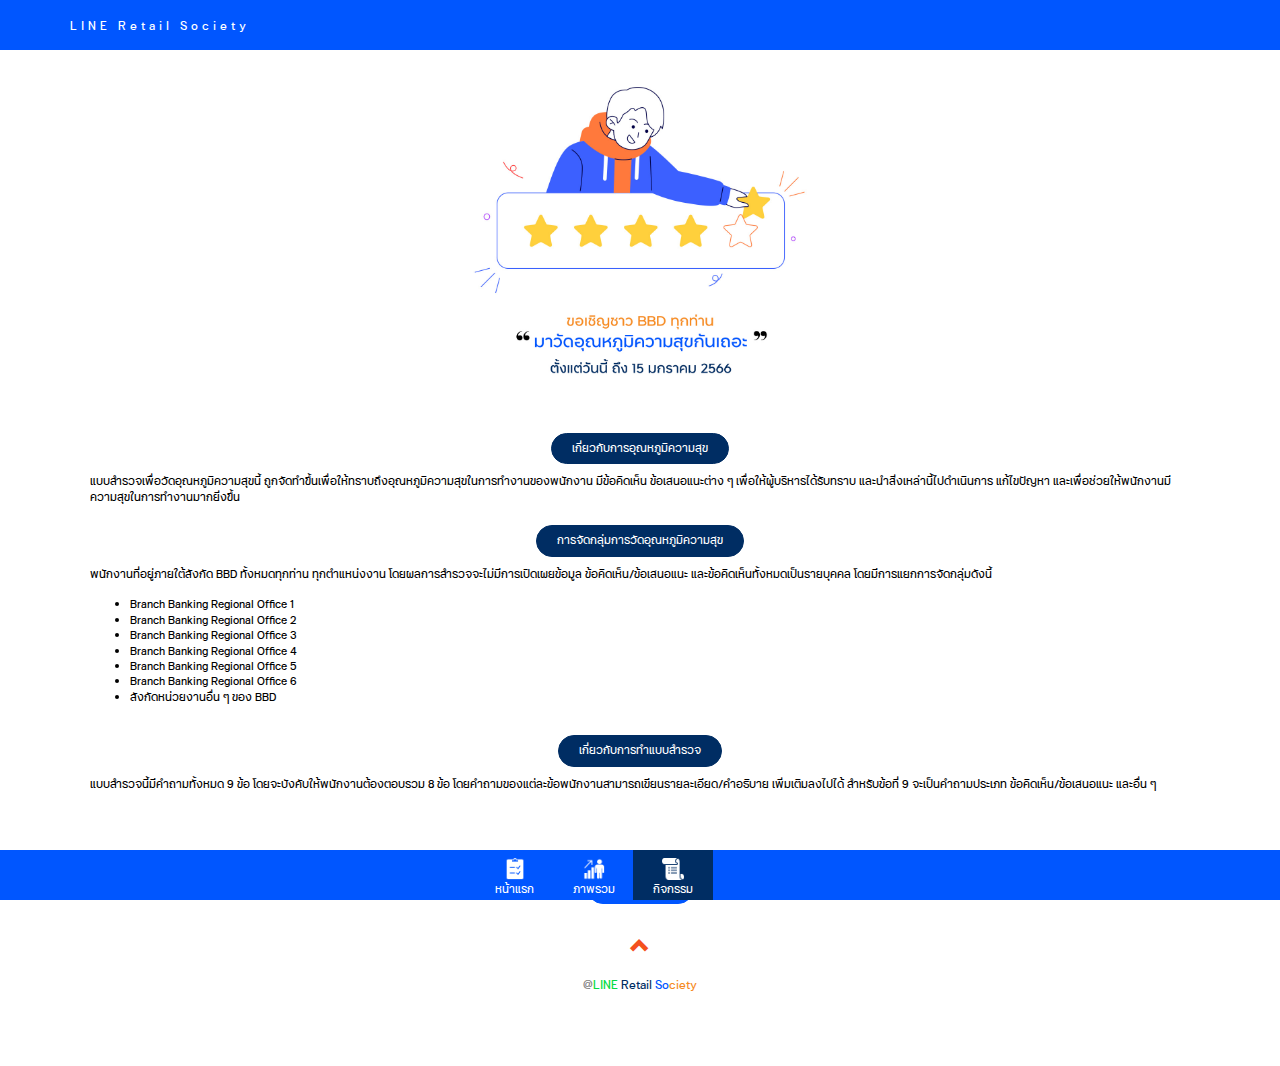
<file: activity.html>
<!DOCTYPE html>
<html lang="en">
<head>
  <!-- Theme Made By www.w3schools.com -->
  <title>LINE Retail Society</title>
  <meta charset="utf-8">
  <meta name="viewport" content="width=device-width, initial-scale=1">
  <!-- Google Tag Manager -->
  <script>(function(w,d,s,l,i){w[l]=w[l]||[];w[l].push({'gtm.start':
  new Date().getTime(),event:'gtm.js'});var f=d.getElementsByTagName(s)[0],
  j=d.createElement(s),dl=l!='dataLayer'?'&l='+l:'';j.async=true;j.src=
  'https://www.googletagmanager.com/gtm.js?id='+i+dl;f.parentNode.insertBefore(j,f);
  })(window,document,'script','dataLayer','GTM-PW7HPDW');</script>
  <link href="./img/favicom.ico" rel="icon">
  <link rel="stylesheet" href="https://maxcdn.bootstrapcdn.com/bootstrap/3.4.1/css/bootstrap.min.css">
  <link href="https://fonts.googleapis.com/css?family=Montserrat" rel="stylesheet" type="text/css">
  <link href="https://fonts.googleapis.com/css?family=Lato" rel="stylesheet" type="text/css">
  <link href='css/ekachon.css' rel="stylesheet" type="text/css">
  <link href='css/style.css' rel="stylesheet" type="text/css">
  <link href='css/button.css' rel="stylesheet" type="text/css">
  <!--<link href='css/add.css' rel="stylesheet" type="text/css">-->
  <link href='css/vdo.css' rel="stylesheet" type="text/css">
  <!--<link href='css/w3.css' rel="stylesheet" type="text/css">-->
  <script src="https://ajax.googleapis.com/ajax/libs/jquery/3.5.1/jquery.min.js"></script>
  <script src="https://maxcdn.bootstrapcdn.com/bootstrap/3.4.1/js/bootstrap.min.js"></script>
  <style type="text/css">
    .w3-container, .w3-panel {
      padding:0px;
    }
  </style>
</head>

<body id="myPage" data-spy="scroll" data-target=".navbar" data-offset="60" style="background-color: #ffffff;">
  <noscript><iframe src="https://www.googletagmanager.com/ns.html?id=GTM-PW7HPDW"
  height="0" width="0" style="display:none;visibility:hidden"></iframe></noscript>


  <div class="navbar1">
    <center>
      <div style="width:330px;">
      <div class="iconlink" onClick="window.location='index.html';">
        <div style="width:28px;"><img src="./img/survey.png" style="width:22px;"></div>
        <div style="font-size: 11px;">หน้าแรก</div>
      </div>
      <div class="iconlink" onClick="window.location='showsurvey.html';">
        <div style="width:28px;"><img src="./img/graph.png" style="width:22px;"></div>
        <div style="font-size: 11px;">ภาพรวม</div>
      </div>
      <!--
      <div class="iconlink" onClick="window.location='rewards.html';">
        <div style="width:28px;"><img src="./img/gift.png" style="width:22px;"></div>
        <div style="font-size: 11px;">รางวัล</div>
      </div>
    -->
      <div class="iconlink" onClick="window.location='activity.html';" style="background: #002d63;">
        <div style="width:28px;"><img src="./img/rules.png" style="width:22px;"></div>
        <div style="font-size: 11px;">กิจกรรม</div>
      </div>
      </div>
    </center>
  </div>


  <nav class="navbar navbar-default navbar-fixed-top">
    <div class="container">
      <div class="navbar-header">
        <a class="navbar-brand" href="#myPage" onclick="location.href='index.html'" style="font-size: 12px;">LINE Retail Society</a>
      </div>
    </div>
  </nav>

  <main id="main">
    <div class="container" style="text-align: left;margin-top:60px;">
      <div style="text-align: center;"><img src="./img/PulseSurvey.jpg" style="width:100%; max-width: 350px;"></div>
      <div style="padding:10px 10px;font-size: 11px; color:#000000;">
        <center><div class="btn-t3">เกี่ยวกับการอุณหภูมิความสุข</div></center>
        <div style="padding:10px; line-height: 1.4;font-size: 11px;">แบบสำรวจเพื่อวัดอุณหภูมิความสุขนี้ ถูกจัดทำขึ้นเพื่อให้ทราบถึงอุณหภูมิความสุขในการทำงานของพนักงาน มีข้อคิดเห็น ข้อเสนอแนะต่าง ๆ เพื่อให้ผู้บริหารได้รับทราบ และนำสิ่งเหล่านี้ไปดำเนินการ แก้ไขปัญหา และเพื่อช่วยให้พนักงานมีความสุขในการทำงานมากยิ่งขึ้น</div>

        <center><div class="btn-t3">การจัดกลุ่มการวัดอุณหภูมิความสุข</div></center>
        <div style="padding:10px; line-height: 1.4;font-size: 11px;">พนักงานที่อยู่ภายใต้สังกัด BBD ทั้งหมดทุกท่าน ทุกตำแหน่งงาน  โดยผลการสำรวจจะไม่มีการเปิดเผยข้อมูล ข้อคิดเห็น/ข้อเสนอแนะ และข้อคิดเห็นทั้งหมดเป็นรายบุคคล โดยมีการแยกการจัดกลุ่มดังนี้
          <ul style="margin-top:15px;">
            <li>Branch Banking Regional Office 1</li>
            <li>Branch Banking Regional Office 2</li>
            <li>Branch Banking Regional Office 3</li>
            <li>Branch Banking Regional Office 4</li>
            <li>Branch Banking Regional Office 5</li>
            <li>Branch Banking Regional Office 6</li>
<!--
            <li>Retail Strategy and Omni Channel Experience</li>
            <li>Retail Advisory and Sales Network</li>
            <li>Mortgage Loan Sales</li>
            <li>Wealth Banking</li>
-->
            <li>สังกัดหน่วยงานอื่น ๆ ของ BBD</li>
          </ul>
        </div>

        <center><div class="btn-t3">เกี่ยวกับการทำแบบสำรวจ</div></center>
        <div style="padding:10px; line-height: 1.4;font-size: 11px;">แบบสำรวจนี้มีคำถามทั้งหมด 9 ข้อ โดยจะบังคับให้พนักงานต้องตอบรวม 8 ข้อ โดยคำถามของแต่ละข้อพนักงานสามารถเขียนรายละเอียด/คำอธิบาย เพิ่มเติมลงไปได้ สำหรับข้อที่ 9 
        จะเป็นคำถามประเภท ข้อคิดเห็น/ข้อเสนอแนะ และอื่น ๆ</div>

<!--
        <center><div class="btn-t3">การร่วมสนุกและการลุ้นรับของรางวัล</div></center>
        <div style="padding:20px; line-height: 1.4;font-size: 11px;">พนักงานทุกท่านที่ได้ทำการสำรวจการวัดอุณหภูมิแล้ว มีสิทธิ์ที่จะได้ลุ้นรับรางวัลพิเศษที่ทางผู้จัดกิจกรรมได้จัดเตรียมไว้ให้ โดยในทุก ๆ วันระบบจะทำการสรุปเลือกรายชื่อผู้ที่ได้รับรางวัลพิเศษประจำวัน โดยเลือกสุ่มจากผู้ที่ทำแบบสำรวจแล้วเท่านั้น ทำก่อนก็มีสิทธิ์ลุ่นรับรางวัลทุก ๆ วัน ทำแล้วอย่าลืมบอกเพื่อน ๆ ด้วยน้า</div>
-->


      </div>



  </main>

  <div style="height:20px;"></div>

  <footer class="container-fluid text-center">
    <div class="btn-t1" onclick="window.location.href='index.html';">ทำแบบสำรวจ</div>
    <div class="clr" style="height: 30px;"></div>
    <a href="#myPage" title="To Top"><span class="glyphicon glyphicon-chevron-up"></span></a>
    <div class="footer-main">
      @<span class="footer-font-green">LINE</span> 
      <span class="footer-font-navi">Retail</span> 
      <span class="footer-font-blue">So</span><span class="footer-font-org">ciety</span>
    </div>
    <div class="clr" style="height: 40px;"></div>
  </footer>


</body>
</html>
</file>
<file: css/ekachon.css>
@font-face {
   font-family: ekachon-regular;
   src: url('../fonts/ekachon-regular.woff2') format('woff2'),
   url('../fonts/ekachon-regular.woff') format('woff');
}
@font-face {
 font-family: ekachon-bold;
 src: url('../fonts/ekachon-bold.woff2') format('woff2'),
 url('../fonts/ekachon-bold.woff') format('woff');
}
@font-face {
   font-family: ekachon-light;
   src: url('../fonts/ekachon-light.woff2') format('woff2'),
   url('../fonts/ekachon-light.woff') format('woff');
}
div {
  font-family: ekachon-regular;
  font-size: 12px;
}
</file>
<file: css/style.css>
body {
    font: 400 15px ekachon-regular, sans-serif;
    line-height: 1.8;
    color: #818181;
  }
  h2 {
    font-size: 20px;
    text-transform: uppercase;
    color: #0056ff;
    font-weight: 600;
    margin-bottom: 30px;
  }
  h3 {
    font-size: 16px;
    color: #0056ff;
    font-weight: 600;
    margin-bottom: 30px;
  }
  h4 {
    font-size: 16px;
    line-height: 1.375em;
    color: #303030;
    font-weight: 400;
    margin-bottom: 30px;
  }  
  .navbar-default .navbar-toggle .icon-bar { background-color: #fff; }
  .jumbotron {
    background-color: #0056ff;
    color: #fff;
    padding: 100px 25px;
    font-family: ekachon-regular, sans-serif;
  }
  .container-fluid {
    padding: 30px 30px;
  }
  .bg-grey {
    background-color: #eef1f9;
  }
  .logo-small {
    color: #f4511e;
    font-size: 50px;
  }
  .logo {
    color: #f4511e;
    font-size: 200px;
  }
  .thumbnail {
    padding: 5px 5px 20px 5px;
    border: none;
    border-radius: 8px;
    border:1px solid #ccc;
    color:#f68b1f; 
  }
  .thumbnail img {
    width: 100%;
    height: 100%;
    margin-bottom: 10px;
  }
  .carousel-control.right, .carousel-control.left {
    background-image: none;
    color: #f4511e;
  }
  .carousel-indicators li {
    border-color: #f4511e;
  }
  .carousel-indicators li.active {
    background-color: #f4511e;
  }
  .item h4 {
    font-size: 19px;
    line-height: 1.375em;
    font-weight: 400;
    font-style: italic;
    margin: 70px 0;
  }
  .item span {
    font-style: normal;
  }
  .panel {
    border: 1px solid #eee; 
    border-radius:0 !important;
    transition: box-shadow 0.5s;
    border-radius: 10px !important;
  }
  .panel:hover {
    box-shadow: 5px 0px 40px rgba(0,0,0, .2);
  }
  .panel-footer .btn:hover {
    border: 1px solid #f4511e;
    background-color: #fff !important;
    color: #f4511e;
  }
  .panel-heading {
    color: #fff !important;
    background-color: #0056ff !important;
    border-bottom: 1px solid transparent;
    border-top-left-radius: 10px;
    border-top-right-radius: 10px;
    border-bottom-left-radius: 0px;
    border-bottom-right-radius: 0px;
  }
  .panel-footer {
    background-color: white !important;
  }
  .panel-footer h3 {
    font-size: 32px;
  }
  .panel-footer h4 {
    color: #aaa;
    font-size: 14px;
  }
  .panel-footer .btn {
    margin: 15px 0;
    background-color: #f4511e;
    color: #fff;
  }
  .navbar {
    margin-bottom: 0;
    /*background-color: #f4511e;*/
    background-color: #0056ff;
    z-index: 9999;
    border: 0;
    font-size: 13px !important;
    line-height: 1.42857143 !important;
    letter-spacing: 4px;
    border-radius: 0;
    font-family: ekachon-regular, sans-serif;
  }
  .navbar li a, .navbar .navbar-brand {
    color: #fff !important;
  }
  .navbar-nav li a:hover, .navbar-nav li.active a {
    color: #f4511e !important;
    background-color: #fff !important;
  }
  .navbar-default .navbar-toggle {
    border-color: transparent;
    color: #fff !important;
  }
  footer .glyphicon {
    font-size: 20px;
    margin-bottom: 20px;
    color: #f4511e;
  }
  .slideanim {visibility:hidden;}
  .slide {
    animation-name: slide;
    -webkit-animation-name: slide;
    animation-duration: 1s;
    -webkit-animation-duration: 1s;
    visibility: visible;
  }
  @keyframes slide {
    0% {
      opacity: 0;
      transform: translateY(70%);
    } 
    100% {
      opacity: 1;
      transform: translateY(0%);
    }
  }
  @-webkit-keyframes slide {
    0% {
      opacity: 0;
      -webkit-transform: translateY(70%);
    } 
    100% {
      opacity: 1;
      -webkit-transform: translateY(0%);
    }
  }
  @media screen and (max-width: 768px) {
    .col-sm-4 {
      text-align: center;
      margin: 25px 0;
    }
    .btn-lg {
      width: 100%;
      margin-bottom: 35px;
    }
  }
  @media screen and (max-width: 480px) {
    .logo {
      font-size: 150px;
    }
  }

.form-control {
  font-size: 13px !important;
}
.ldp {
  width:100%; 
  height:280px;
  margin-top:40px;
}
.ldp1 {
  margin-top:40px;
  width:100%; /*height:85vh;*/
  max-width: 400px;
  margin-left:auto; margin-right: auto;
}
.ldp_img {
  width:100%; height: 100%;
  margin-top:10px;
  overflow: hidden;
  background-size: cover;
}
.navbar-default .navbar-toggle {
  color:#ffffff !important;
}
.intro {
  /*margin-top:58px;*/
  background:#ffffff;
  text-align: center;
}
/*
@media (min-width: 768px) {
  .banner {
     height: 85vh;
     width:auto;
     background-size: cover;
     background-position: center;
     background-attachment: fixed;
  }

}

@media only screen and (max-width: 480px) {
img {
width: 100%;
background-position: center center;
background-attachment: fixed;
background-size: cover;
background-color: #464646;
}
}
body {
  background-color: lightgreen;
}
@media only screen and (max-width: 768px) {
  body {
    background-color: lightblue;
  }
}
*/

@media only screen and (max-width: 768px) {
  .container1 {
    width: 50%;
    height: 200px;
    /*overflow: hidden;*/
  }

  .container1 img {
    max-width: 100%;
    height: auto;
    display: block;
  }
}

.clr {
  clear: both;
}
.header-line {
  letter-spacing: 2px;margin-top:90px;color:#ffffff;font-size:14px;
}
.gameNumber {
  text-align:center;
  font-size: 110px; color:#ffffff;
  margin-top:-20px; margin-bottom: -20px;
}
.game2-score {
  margin:auto;
  width:80%;
  background:#ffff00;
  height:60px;
}
.game2-box {
  width:22%; height: 80px; border:2px; float: left;
  background:#bdd3ff; text-align: center; border-radius: 10px;
  margin:4px;
}
.game2-box1 {
  width:28%; height: 60px; border:2px; float: left;
  background:#f68b1f; text-align: center; border-radius: 10px;
  margin:6px;
}
.game2-box1:hover {
  background-color: #002d63; cursor: pointer;
}
.game2-boxs {
  width:22%; height: 80px; border:2px; float: left;
  background:#0056ff; text-align: center; border-radius: 10px;
  margin:4px;
}
/*
.NameLine {
  color:#f68b1f;font-weight: 600;padding-top:10px;
}
.box-msgtext {
  width:90%;background:#bdd3ff; border-radius: 10px; font-size: 12px; color:#555555;
  margin-top:30px; margin-right: auto; margin-left: auto; padding:20px; margin-bottom: 25px;
}
*/
.box-linkapp {
  width:90%;background:#bdd3ff; border-radius: 10px; font-size: 12px; color:#555555;
  margin:10px; margin-right: auto; margin-left: auto; padding:10px; cursor: pointer;
}
.box-linkapp:hover {
  background:#f68b1f; color:#ffffff;
}
.box-text1 {
  width:10%; text-align: center; float: left;
}
.box-text2 {
  width:100%; text-align: left; 
}
.text-false {
  padding:10px 0 20px 0; color:#f68b1f; font-weight: 600; text-align: center; width:100%; font-size:16px;
}
.text-score {
  width:100%; font-size:12px; text-align: center; color:#bdd3ff;padding:8px 0 8px 0;
}
.text-warning {
  width:100%; font-size:12px; text-align: center; color:#ffffff;padding:8px;
  background:#000; border-radius: 10px; width:80%; margin-left: auto; margin-right: auto;
  margin-top:36px;
}
.game-a1 {
  text-align: center; font-size: 50px; font-weight: 600; color:#0056ff; margin-top:-5px;
}
.game-a2 {
  text-align: center; font-size: 10px; font-weight: 600; color:#002d63; margin-top:-10px;
}
.game-a3 {
  text-align: center; font-size: 36px; font-weight: 600; color:#ffffff; margin-top:-8px;
}
.game-a4 {
  text-align: center; font-size: 10px; font-weight: 600; color:#ffffff; margin-top:-5px;
}
.game-a5 {
  text-align: center; font-size: 50px; font-weight: 600; color:#000000; margin-top:-5px;
}
.box-score {
  width:300px; background-color: #f68b1f; height:40px; color:#ffffff; border-radius: 8px; 
  text-align: center; margin:auto; font-size:12px;
}
.box-tscore1 {
  width:120px; padding:10px 0px; float: left;
}
.box-tscore2 {
  width:90px; float: left; font-size:30px; margin-top:-3px;
}
.box-tscore3 {
  width:80px; padding:10px 0px; float: left;
}
.TextLastScore {
  font-size: 14px; width:100%; padding-top:10px; text-align: center; color:#0056ff;padding-bottom: 30px;
}
.profile-user {
  position: relative; width:90px; height:90px; margin:auto; 
}
.profile-user .profile-level {
  width:35px; height: 35px; border-radius: 50%; background:#002d63; 
  color:#fff; position: absolute; bottom: -5px; right: -20px; 
  border: 2px solid #fff;
}
.profile-user .profile-numberlevel {
  font-size: 18px; text-align: center; margin-top:-2px;
}
.profile-user .profile-textlevel {
  font-size: 8px; text-align: center; margin-top:-8px;
}
.col-lg-1, .col-lg-10, .col-lg-11, .col-lg-12, .col-lg-2, .col-lg-3, .col-lg-4, .col-lg-5, .col-lg-6, .col-lg-7, .col-lg-8, .col-lg-9, .col-md-1, .col-md-10, .col-md-11, .col-md-12, .col-md-2, .col-md-3, .col-md-4, .col-md-5, .col-md-6, .col-md-7, .col-md-8, .col-md-9, .col-sm-1, .col-sm-10, .col-sm-11, .col-sm-12, .col-sm-2, .col-sm-3, .col-sm-4, .col-sm-5, .col-sm-6, .col-sm-7, .col-sm-8, .col-sm-9, .col-xs-1, .col-xs-10, .col-xs-11, .col-xs-12, .col-xs-2, .col-xs-3, .col-xs-4, .col-xs-5, .col-xs-6, .col-xs-7, .col-xs-8, .col-xs-9 {
  padding-right: 5px; padding-left: 5px;
}
.msg-text {
  line-height: 1.4;font-size: 13px; color:#0056ff;padding-bottom: 20px;
}
.msg-goal {
  font-size: 15px; letter-spacing: 1px; color: #002d63; line-height: 1.4em; margin-top:-15px;
}
.msg-4h {
  width:100%;margin-left:auto; margin-right: auto; padding:20px; margin-top:10px; 
  text-align: left; color:#555555; line-height: 1.4em; font-weight: 300;
}
.msg-4h1 {
  width:100%;margin-left:auto; margin-right: auto; text-align: center; padding-top:10px;
  color:#555555; line-height: 1.4em;
}
.font-4h {
  font-size: 16px; font-weight: 600; color:#f68b1f; 
}
.box-4h {
  float: left;width:46%;padding:15px 5px;border-radius: 10px; background-color: #c0e6ff;margin:5px;height:210px;
  border:1px solid #eef1f9;
}
.h3div {
  margin-bottom:30px; font-weight:600; font-size: 14px; color: #f68b1f; line-height: 1.4;
}
.heading-msg {
  font-size:14px;color:#fff;line-height: 1.2;
}
.panel-footer { 
  border-bottom-right-radius: 10px;
  border-bottom-left-radius: 10px;
}
.text-intro {
  font-size: 14px; color:#000000; padding-bottom: 20px; letter-spacing: 2px;
}
.text-intro1 {
  font-size: 13px; color:#0056ff; padding-bottom: 30px; letter-spacing: 1.5px;
}
.text-home {
  font-size:17px; color:#000000;
}
.text-4heart1 {
  font-size: 13px;line-height: 1.4em;color:#000000;text-align: center; margin-top:-25px; 
  width:100%; font-weight: 700;
}
.text-4heart2 {
  font-size: 13px;line-height: 1.4em;color:#000000;text-align: left; width:100%; padding-top:15px;
  letter-spacing: 1px;
}
.text-4heart3 {
  font-size:12px; text-align: left;margin-left:-25px;margin-top:20px;
}
.panel-body { 
  padding:5px;
}
.box-showimg {
  width:100%;margin-left: auto; margin-right: auto; margin-top:20px;text-align: center;
  background-color: #ffff00;
}
.box-list {
  width:50px; height: 50px; float: left; margin:3px; 
}


.imgLDP {
  max-width: 360px;border-radius: 50%;border:10px solid #e4e8f1;padding:5px;
  box-shadow: 0 10px 20px rgba(0,0,0,0.19), 0 6px 6px rgba(0,0,0,0.23);
}
.HeaderCard {
  font-size: 14px;color:#0056ff; font-weight: 700;padding:15px;
}
.box-msgtext {
  /*width:90%;background:#bdd3ff; border-radius: 10px; font-size: 12px; color:#555555;
  margin-top:30px; margin-right: auto; margin-left: auto; padding:20px; margin-bottom: 25px;*/
  width:95%; padding:5px;
  margin-right: auto; margin-left: auto;
}

.box-text0 {
  width:100%;background-color: #f1f1f1;padding:8px; border-radius: 20px;margin-bottom: 4px;color:#000000;
}
.box-text0:hover {
  background-color: #0056ff; cursor: pointer; color:#ffffff;
}
.box-text00 {
  width:100%;background-color: #fff;padding:2px; border-radius: 20px;margin-bottom: 4px;color:#000000;
}
.box-text00:hover {
  background-color: #f1f1f1; cursor: pointer; color:#ffffff;
}
.box-text2 {
  width:100%; text-align: center; line-height: 1.4em; font-size: 12px; padding-bottom: 5px;
  padding-top:2px;padding-left: 20px; padding-right: 20px; min-height: 30px; 
}
.box-text11 {
  padding:10px;font-weight: 600;width:100%; color:#f68b1f;
}
.text-buttom {
  margin-top:20px;font-size:10px;color:#555555;margin-bottom: 20px;font-weight: 700;
}
.box-text3 { 
  color:#f68b1f; font-size: 14px; font-weight: 600; padding-bottom: 7px; padding-top:3px;
}
.SendMsg {
  color:#0056ff; border:1px solid #f1f1f1; background-color: #dcecfc; border-radius: 10px;
  padding:8px; max-width: 360px; width:100%; height:100px; 
}
.IMGOverImg {
  position: relative;
  margin-top:20px;
  text-align: center;
  color: white;
  max-width:390px; border-radius: 15px;
  padding:4px; border: 4px solid #f1f1f1;
}
.Centered {
  /*
  position: absolute; margin-bottom: 5px;
  font-size: 13px; bottom: 0;
  background: rgb(0, 0, 0); 
  background: rgba(0, 0, 0, 0.5); 
  color: #f1f1f1; border-radius: 5px;
  width: 98%; 
  padding: 20px 30px;
  */
  position: absolute;   border-radius: 5px;
  width: 375px; padding: 20px 30px;  margin-left: -16px; text-align: center; line-height: 1.3;
  min-height: 106px; 
  /*font-size: 13px; background: rgba(0, 0, 0, 0.5);*/
  font-size: 16px;color: #0056ff; font-weight: 400;margin-top: 160px;

}





.demo-wrap {
  overflow: hidden;
  position: relative;
}

.demo-bg {
  /*
  overflow: hidden;
  content: '';
  display: block;
  position: absolute;
  left: 0;
  top: 0;
  width: auto;
  height: 100%;
  background-image: url('../img/bg1.png');
  background-repeat: no-repeat;
  background-position: 50% 0;
  background-size: cover;
  */
  background: url('../img/bg1.png'); no-repeat center center fixed; 
  -webkit-background-size: cover;
  -moz-background-size: cover;
  -o-background-size: cover;
  background-size: cover;
}

.bg-awards {
  margin-top:50px;
  width: 100%;
  height: 220px;
  /*background-image: url('../img/bg1.png');
  background-size: cover; background-position: center center;
  max-height: 350px;
  background-repeat: no-repeat;
  background-position: 50% 0;
  background-size: cover;
  overflow: hidden;
  content: '';
  display: block;
  position: absolute;
  left: 0;
  top: 0;
  -webkit-background-size: cover;
  -moz-background-size: cover;
  -o-background-size: cover;
  background-size: cover;
  */
}
.ympic-logo {
  margin-top:20px;max-width:360px;width:100%;opacity: 1; margin-bottom: 20px;
}

.boxmenu {
  margin:8px 5px; width:100%; height: 110px; background-color: #f2eeeb; line-height: 1.2;
  border:2px solid #fff; border-radius: 5px; text-align: center; font-size: 12px; color:#0056ff; overflow: hidden;
  box-shadow: 0 3px 6px rgba(0,0,0,0.16), 0 3px 6px rgba(0,0,0,0.23); font-weight: 600;
}
.boxmenu:hover {
  background-color: #e0dad6; cursor: pointer; color:#fff;
}

.ympic-box {
  margin:5px; float: left; width:47%; height: 130px; background-color: #0056ff; line-height: 1.2;
  border:2px solid #fff; border-radius: 5px; text-align: center; font-size: 12px; color:#ffffff; overflow: hidden;
  box-shadow: 0 3px 6px rgba(0,0,0,0.16), 0 3px 6px rgba(0,0,0,0.23);
}
.ympic-box:hover {
  background-color: #0743b9; cursor: pointer;
}

.ympic-box-a {
  margin:5px; float: left; width:30%; height: 130px; background-color: #f68b1f; line-height: 1.2; 
  border:2px solid #fff; border-radius: 10px; text-align: center; font-size: 12px; color:#ffffff; overflow: hidden;
  box-shadow: 0 3px 6px rgba(0,0,0,0.16), 0 3px 6px rgba(0,0,0,0.23);
}

.ympic-box-b {
  margin:5px; float: left; width:30%; height: 130px !important; line-height: 1.2; 
  border:2px solid #fff; border-radius: 10px; text-align: center; font-size: 12px; color:#ffffff; overflow: hidden;
  box-shadow: 0 3px 6px rgba(0,0,0,0.16), 0 3px 6px rgba(0,0,0,0.23); 
     -webkit-background-size: cover;
     -moz-background-size: cover;
     -o-background-size: cover;
     background-size: cover; 
     background-size: 100% 100%;

     background-repeat: no-repeat;
     background-position: center center; 

}
.text-pic {
  color:#fff; margin-top:80px;background: #0056ff; height:40px; padding:5px 0;
  opacity:.9;
} 
.text-pic:hover { 
  background: #f68b1f; cursor: pointer;
}
.text-mypic {
  width:90%; color:#444;line-height: 1.3; padding:5px; font-size: 12px; margin:auto; max-width: 360px;
}

.ympic-box-a:hover {
  background-color:#b6600a; cursor: pointer;
}
.ympic-box-b {
  margin:5px; float: left; width:30%; height: 60px; background-color: #f68b1f; line-height: 1.2; 
  border:2px solid #fff; border-radius: 10px; text-align: center; font-size: 12px; color:#ffffff; overflow: hidden;
  box-shadow: 0 3px 6px rgba(0,0,0,0.16), 0 3px 6px rgba(0,0,0,0.23);padding-top:7px;
}
.ympic-box-b:hover {
  background-color: #0056ff; cursor: pointer;
}
.ympic-box-c {
  margin:5px; float: left; width:30%; height: 130px; background-color: #898f97; line-height: 1.2;
  border:2px solid #fff; border-radius: 10px; text-align: center; font-size: 12px; color:#ffffff; overflow: hidden;
  box-shadow: 0 3px 6px rgba(0,0,0,0.16), 0 3px 6px rgba(0,0,0,0.23);
}
.ympic-box-d {
  margin:5px; float: left; width:22%; height: 112px; background-color: #f68b1f; line-height: 1.2; 
  border:2px solid #fff; border-radius: 10px; text-align: center; font-size: 12px; color:#ffffff; overflow: hidden;
  box-shadow: 0 3px 6px rgba(0,0,0,0.16), 0 3px 6px rgba(0,0,0,0.23);
}
.ympic-box-d:hover {
  background-color: #0056ff; cursor: pointer;
}
.ympic-box-e {
  margin:5px; float: left; width:96%; height: 130px; background-color: #0743b9; line-height: 1.2;
  border:2px solid #fff; border-radius: 10px; text-align: center; font-size: 12px; color:#ffffff; overflow: hidden;
  box-shadow: 0 3px 6px rgba(0,0,0,0.16), 0 3px 6px rgba(0,0,0,0.23);
}
.ympic-box-e:hover {
  background-color: #032a78; cursor: pointer;
}

.selectmenu {
  background-color: #0743b9;
}
.ympic-icon {
  width:80%;padding:10px 5px 7px 5px;text-align: center;
}
.ympic-topic {
  margin-top:35px;font-size: 14px; color:#000000; font-weight: 600;text-align: center;
}

table.dataTable tbody th, table.dataTable tbody td {
    padding: 2px 6px;
}
table.dataTable thead th, table.dataTable thead td {
    background: #f68b1f; color: #ffffff; padding: 4px; margin-top:15px;
}
.dataTables_wrapper .dataTables_length, .dataTables_wrapper .dataTables_filter, .dataTables_wrapper .dataTables_info, .dataTables_wrapper .dataTables_processing, .dataTables_wrapper .dataTables_paginate { 
    margin-bottom: 10px;
}
.txt-center { text-align: center; }
.txt-right { text-align: right; right: 10px; }
.a { width:10px; text-align: center;}
.b { height:10px; text-align: center;}
.img-interview {
  width:100%;max-width:285px; border-radius: 8px;
}





.box-5h {
  width:100%; text-align: left;
  border-radius: 10px; background-color: #90a9c8;height:60px;
  border:2px solid #90a9c8;margin-top:5px; padding:3px 0; color:#fff;
}
.box-5h:hover {
  border:2px solid #5f7794; background-color: #697e98; cursor: pointer; 
}

.box-5h-name {
  padding:7px 0 0 5px; font-weight: 600; color:#000; line-height: 1.3; text-align: center;
}

.box-5h1 {
  width:100%; text-align: left;
  border-radius: 10px; background-color: #0056ff;height:60px;
  border:2px solid #0056ff;margin-top:5px; padding:3px 0; color:#fff;
}
.box-5h1:hover {
  border:2px solid #003fba; background-color: #003fba; cursor: pointer; 
}
.box-5h-number1 {
  font-size: 13px; color:#737373;font-weight: 600;padding-top:4px;
  width:50px;height:50px;float: left;text-align: center; position: relative;
}
.box-5h-name1 {
  width:155px;float: left; font-size: 12px;
  padding:7px 0 0 5px; font-weight: 600; color:#fff; line-height: 1.3; text-align: left;
}

.box-5h2 {
  width:100%; text-align: left;
  border-radius: 10px; background-color: #f68b1f;height:60px;
  border:2px solid #f68b1f;margin-top:5px; padding:3px 0; color:#fff;
}
.box-5h2:hover {
  border:2px solid #bb6106; background-color: #bb6106; cursor: pointer; 
}

.box-5h3 {
  width:100%; text-align: left;
  border-radius: 10px; background-color: #054490;height:60px;
  border:2px solid #054490;margin-top:5px; padding:3px 0; color:#fff;
}
.box-5h3:hover {
  border:2px solid #002d63; background-color: #002d63; cursor: pointer; 
}


.box-5h4 {
  width:100%; text-align: left;
  border-radius: 10px; background-color: #00dd39;height:60px;
  border:2px solid #00dd39;margin-top:5px; padding:3px 0; color:#fff;
}
.box-5h4:hover {
  border:2px solid #06a42f; background-color: #06a42f; cursor: pointer; 
}

.number4 {
  width:20px; height:20px; font-size: 11px; background: #fff; border-radius: 50%; position: absolute; 
  padding:2px; font-weight: 600; color:#000; text-align: center; margin-top:-30px; margin-left: 15px;
}
.number5 {
  width:65px;float: left; font-size: 18px; 
  padding:3px; font-weight: 600; color:#fff; text-align: center; margin-top:4px; margin-left: 10px;
}
.NameLine {
  color:#0056ff;font-weight: 600;font-size: 12px; letter-spacing:2px;
}
.game-txt {
  font-weight:600;color:#002d63; letter-spacing: 2px;
}

.ShowVaccine {
  background-color: #f68b1f; border-radius: 50%; width:30px; height: 30px; font-size: 9px;
  margin-top:-30px; color:#fff; position: relative; right: 2px;text-align: center; line-height: 1.2;
  padding-top:3px; margin-left:25%;
  box-shadow: 0 3px 6px rgba(0,0,0,0.16), 0 3px 6px rgba(0,0,0,0.23);
}
.text-feedback {
  text-align: left; font-size: 11px; color:#000000;margin:4px 0;
}
.header-font {
  font-size: 11px; color:#000000; margin-top:20px;
}
</file>
<file: css/button.css>
﻿.btn {
    font-family: 'ekachon-regular', sans-serif;
    font-size: 11px;
}

.btn-score {
    font-family: 'ekachon-regular', sans-serif;
    display: inline-block;
    display: -webkit-inline-box;
    display: -ms-inline-flexbox;
    display: inline-flex;
    -webkit-box-align: center;
    -ms-flex-align: center;
    align-items: center;
    margin-left: 2px;
    margin-right: 2px;
    -webkit-box-pack: center;
    -ms-flex-pack: center;
    justify-content: center;
    margin-top:10px;
    border-radius: 5px;
    transition: all .3s;
    border: solid #fff 1px;
    padding: 5px 20px;
    background-color: #f68b1f;
    color: #ffffff;
    font-size: 11px;
    text-align: center;
    width:80px;
}


.btn-survey, a.btn-survey {
    font-family: 'ekachon-regular', sans-serif;
    align-items: center;
    display: inline-flex;
    -webkit-box-align: center;
    -ms-flex-align: center;
    margin-left: 2px;
    margin-right: 2px;
    -webkit-box-pack: center;
    -ms-flex-pack: center;
    justify-content: center;
    margin-top:10px;
    border-radius: 10px;
    transition: all .3s;
    border: solid #0056ff 1px;
    padding: 6px 20px;
    background-color: #0056ff;
    color: #ffffff;
    font-size: 11px;
    cursor: pointer;
    line-height: 1.3;
}

.btn-survey:focus, .btn-survey:hover, a.btn-survey:focus, a.btn-survey:hover {
    border: solid #003db2 1px;
    background-color: #003db2;
    -webkit-transition: all .3s;
    transition: all .3s;
    color: #fff;
    -webkit-box-shadow: 0px 0px 0px 4px #E2E2E2; 
    box-shadow: 0 10px 20px rgba(0,0,0,0.19), 0 6px 6px rgba(0,0,0,0.23);
    cursor: pointer;
}



.btn-survey1, a.btn-survey1 {
    font-family: 'ekachon-regular', sans-serif;
    align-items: center;
    display: inline-flex;
    -webkit-box-align: center;
    -ms-flex-align: center;
    margin-left: 2px;
    margin-right: 2px;
    -webkit-box-pack: center;
    -ms-flex-pack: center;
    justify-content: center;
    margin-top:10px;
    border-radius: 10px;
    transition: all .3s;
    border: solid #f68b1f 1px;
    padding: 6px 20px;
    background-color: #f68b1f;
    color: #ffffff;
    font-size: 11px;
    cursor: pointer;
    line-height: 1.3;
}

.btn-survey1:focus, .btn-survey1:hover, a.btn-survey1:focus, a.btn-survey1:hover {
    border: solid #e86903 1px;
    background-color: #e86903;
    -webkit-transition: all .3s;
    transition: all .3s;
    color: #fff;
    -webkit-box-shadow: 0px 0px 0px 4px #E2E2E2; 
    box-shadow: 0 10px 20px rgba(0,0,0,0.19), 0 6px 6px rgba(0,0,0,0.23);
    cursor: pointer;
}




.btn-t1, a.btn-t1 {
    font-family: 'ekachon-regular', sans-serif;
    display: inline-block;
    display: -webkit-inline-box;
    display: -ms-inline-flexbox;
    display: inline-flex;
    -webkit-box-align: center;
    -ms-flex-align: center;
    align-items: center;
    margin-left: 2px;
    margin-right: 2px;
    -webkit-box-pack: center;
    -ms-flex-pack: center;
    justify-content: center;
    margin-top:10px;
    border-radius: 25px;
    transition: all .3s;
    border: solid #0056ff 1px;
    padding: 5px 20px;
    background-color: #0056ff;
    color: #ffffff;
    font-size: 11px;
    cursor: pointer;
    /*min-width:140px !important;*/
}

.btn-t1:focus, .btn-t1:hover, a.btn-t1:focus, a.btn-t1:hover {
    border: solid #003db2 1px;
    background-color: #003db2;
    -webkit-transition: all .3s;
    transition: all .3s;
    color: #fff;
    -webkit-box-shadow: 0px 0px 0px 4px #E2E2E2; 
    box-shadow: 0 10px 20px rgba(0,0,0,0.19), 0 6px 6px rgba(0,0,0,0.23);
    cursor: pointer;
}



.btn-t2, a.btn-t2 {
    font-family: 'ekachon-regular', sans-serif;
    display: inline-block;
    display: -webkit-inline-box;
    display: -ms-inline-flexbox;
    display: inline-flex;
    -webkit-box-align: center;
    -ms-flex-align: center;
    align-items: center;
    margin-left: 2px;
    margin-right: 2px;
    -webkit-box-pack: center;
    -ms-flex-pack: center;
    justify-content: center;
    margin-top:10px;
    border-radius: 25px;
    transition: all .3s;
    border: solid #000 1px;
    padding: 5px 20px;
    background-color: #f68b1f;
    border-color: #f68b1f;    
    color: #ffffff;
    font-size: 11px;
    cursor: pointer;
    /*min-width:120px;*/
}

.btn-t2:focus, .btn-t2:hover, a.btn-t2:focus, a.btn-t2:hover {
    cursor: pointer;
    background-color: #e86903;
    -webkit-transition: all .3s;
    transition: all .3s;
    color: #fff;
    -webkit-box-shadow: 0px 0px 0px 4px #E2E2E2; 
    box-shadow: 0 10px 20px rgba(0,0,0,0.19), 0 6px 6px rgba(0,0,0,0.23);
}



.btn-t0, a.btn-t0 {
    font-family: 'ekachon-regular', sans-serif;
    display: inline-block;
    display: -webkit-inline-box;
    display: -ms-inline-flexbox;
    display: inline-flex;
    -webkit-box-align: center;
    -ms-flex-align: center;
    align-items: center;
    margin-left: 2px;
    margin-right: 2px;
    -webkit-box-pack: center;
    -ms-flex-pack: center;
    justify-content: center;
    margin-top:10px;
    border-radius: 25px;
    transition: all .3s;
    border: solid #000 1px;
    padding: 5px 20px;
    background-color: #999;
    border-color: #999;    
    color: #ffffff;
    font-size: 11px;
    cursor: pointer;
    min-width:120px !important;
}


.btn-in, a.btn-in {
    font-family: 'ekachon-regular', sans-serif;
    display: inline-block;
    display: -webkit-inline-box;
    display: -ms-inline-flexbox;
    display: inline-flex;
    -webkit-box-align: center;
    -ms-flex-align: center;
    align-items: center;
    margin-left: 2px;
    margin-right: 2px;
    -webkit-box-pack: center;
    -ms-flex-pack: center;
    justify-content: center;
    margin-top:10px;
    border-radius: 25px;
    transition: all .3s;
    border: solid #000 1px;
    padding: 5px 50px;
    background-color: #0056ff;
    border-color: #fff;    
    color: #ffffff;
    font-size: 11px;
    cursor: pointer;
    min-width:80%;
}
.btn-in:hover {
  background-color: #002d63;
}




.btn-out, a.btn-out {
    font-family: 'ekachon-regular', sans-serif;
    display: inline-block;
    display: -webkit-inline-box;
    display: -ms-inline-flexbox;
    display: inline-flex;
    -webkit-box-align: center;
    -ms-flex-align: center;
    align-items: center;
    margin-left: 2px;
    margin-right: 2px;
    -webkit-box-pack: center;
    -ms-flex-pack: center;
    justify-content: center;
    margin-top:10px;
    border-radius: 25px;
    transition: all .3s;
    border: solid #000 1px;
    padding: 5px 50px;
    background-color: #f68b1f;
    border-color: #fff;    
    color: #ffffff;
    font-size: 11px;
    cursor: pointer;
    min-width:80%;
}
.btn-out:hover {
  background-color: #002d63;
}

.clr {
  clear: both;
}


.navbar1 {
  bottom: 0;
  position: fixed;
  overflow: hidden;
  background-color: #0056ff;
  width: 100%;
  height: 50px;
  z-index: 1000;
}

.navbar1 a {
  float: left;
  display: block;
  color: #f2f2f2;
  text-align: center;
  padding: 6px 16px;
  text-decoration: none;
  font-size: 14px;
  border-radius: 10px;
  margin-right: 5px;
}

.navbar1 a:hover {
  background: #f1f1f1;
  color: black;
}

.navbar1 a.active {
  background-color: #f68b1f;
  color: white;
}



.btn-t3, a.btn-t3 {
    font-family: 'ekachon-regular', sans-serif;
    display: inline-block;
    display: -webkit-inline-box;
    display: -ms-inline-flexbox;
    display: inline-flex;
    -webkit-box-align: center;
    -ms-flex-align: center;
    align-items: center;
    margin-left: 2px;
    margin-right: 2px;
    -webkit-box-pack: center;
    -ms-flex-pack: center;
    justify-content: center;
    margin-top:10px;
    border-radius: 25px;
    transition: all .3s;
    border: solid #002d63 1px;
    padding: 5px 20px;
    background-color: #002d63;
    color: #ffffff;
    font-size: 11px;
    cursor: pointer;
    min-width:120px !important;
}

.btn-t3:focus, .btn-t3:hover, a.btn-t3:focus, a.btn-t3:hover {
    cursor: pointer;
    border: solid #011f42 1px;
    background-color: #011f42;
    -webkit-transition: all .3s;
    transition: all .3s;
    color: #fff;
    -webkit-box-shadow: 0px 0px 0px 4px #E2E2E2; 
    box-shadow: 0 10px 20px rgba(0,0,0,0.19), 0 6px 6px rgba(0,0,0,0.23);
}


.btn-t4, a.btn-t4 {
    font-family: 'ekachon-regular', sans-serif;
    display: inline-block;
    display: -webkit-inline-box;
    display: -ms-inline-flexbox;
    display: inline-flex;
    -webkit-box-align: center;
    -ms-flex-align: center;
    align-items: center;
    margin-left: 2px;
    margin-right: 2px;
    -webkit-box-pack: center;
    -ms-flex-pack: center;
    justify-content: center;
    margin-top:10px;
    border-radius: 25px;
    transition: all .3s;
    border: solid #ff0000 1px;
    padding: 5px 20px;
    background-color: #ff0000;
    color: #ffffff;
    font-size: 11px;
    cursor: pointer;
    min-width:140px !important;
    letter-spacing: 2px;
}
.btn-t4:focus, .btn-t4:hover, a.btn-t4:focus, a.btn-t4:hover {
    cursor: pointer;
    border: solid #b50202 1px;
    background-color: #b50202;
    -webkit-transition: all .3s;
    transition: all .3s;
    color: #fff;
    -webkit-box-shadow: 0px 0px 0px 4px #E2E2E2; 
    box-shadow: 0 10px 20px rgba(0,0,0,0.19), 0 6px 6px rgba(0,0,0,0.23);
}



.btn-t5, a.btn-t5 {
    font-family: 'ekachon-regular', sans-serif;
    display: inline-block;
    display: -webkit-inline-box;
    display: -ms-inline-flexbox;
    display: inline-flex;
    -webkit-box-align: center;
    -ms-flex-align: center;
    align-items: center;
    margin-left: 2px;
    margin-right: 2px;
    -webkit-box-pack: center;
    -ms-flex-pack: center;
    justify-content: center;
    margin-top:10px;
    border-radius: 25px;
    transition: all .3s;
    border: solid #ffffff 1px;
    padding: 5px 20px;
    background-color: #555555;
    color: #ffffff;
    font-size: 11px;
    min-width:140px !important;
    letter-spacing: 2px;
}


.btn-t9, a.btn-t9 {
    font-family: 'ekachon-regular', sans-serif;
    display: inline-block;
    display: -webkit-inline-box;
    display: -ms-inline-flexbox;
    display: inline-flex;
    -webkit-box-align: center;
    -ms-flex-align: center;
    align-items: center;
    margin-left: 2px;
    margin-right: 2px;
    -webkit-box-pack: center;
    -ms-flex-pack: center;
    justify-content: center;
    margin-top:10px;
    border-radius: 25px;
    transition: all .3s;
    border: solid #000 1px;
    padding: 5px 20px;
    background-color: #002d63;
    border-color: #002d63;    
    color: #ffffff;
    font-size: 11px;
    cursor: pointer;
    max-width:40px;width: width:40px;
}


.btn-t22, a.btn-t22 {
    font-family: 'ekachon-regular', sans-serif;
    display: inline-block;
    display: -webkit-inline-box;
    display: -ms-inline-flexbox;
    display: inline-flex;
    -webkit-box-align: center;
    -ms-flex-align: center;
    align-items: center;
    margin-left: 2px;
    margin-right: 2px;
    -webkit-box-pack: center;
    -ms-flex-pack: center;
    justify-content: center;
    margin-top:10px;
    border-radius: 25px;
    transition: all .3s;
    border: solid #000 1px;
    padding: 5px 20px;
    background-color: #f68b1f;
    border-color: #f68b1f;    
    color: #ffffff;
    font-size: 11px;
    cursor: pointer;
    /*min-width:120px;*/
}

.btn-t22:focus, .btn-t22:hover, a.btn-t22:focus, a.btn-t22:hover {
    cursor: pointer;
    background-color: #e86903;
    -webkit-transition: all .3s;
    transition: all .3s;
    color: #fff;
    -webkit-box-shadow: 0px 0px 0px 4px #E2E2E2; 
    box-shadow: 0 10px 20px rgba(0,0,0,0.19), 0 6px 6px rgba(0,0,0,0.23);
}

.footer-font-green {
  color:#05dc43;
}
.footer-font-navi {
  color:#002d63;
}
.footer-font-blue {
  color:#0056ff;
}
.footer-font-org {
  color:#f68b1f;
}
.add-profile {
  height: 110px; border-radius: 50%; 
}

.disabledbutton {
    pointer-events: none;
    opacity: 0.4;
}


select {
  height: 2.7em;
  line-height: 4;
}
select:first-of-type {
  border-top-left-radius: 3px;
  border-bottom-left-radius: 3px;
}
select:last-of-type {
  border-top-right-radius: 3px;
  border-bottom-right-radius: 3px;
}
select:focus,
select:active {
  outline: 0;
}
select option {
  background-color: #f0a500;
  color: #fff;
  height: 2em;
}
.input-group {
  margin-bottom: 10px;
  zoom: 1; font-size: 11px;
  width:100%; color:#0056ff;
}


.barchart {
    height: 30px; background-color: #0056ff; 
    border-top-right-radius: 5px; border-bottom-right-radius: 5px;
    text-align: right; padding-right: 10px;padding:7px; color: #fff;
    font-weight: 400; font-size: 11px;
}
</file>
<file: css/vdo.css>
.navbar-default .navbar-toggle .icon-bar { 
  background-color:#ffffff !important;
}


.form_wrapper {
  background: #fff;
  max-width: 360px;
  /*max-width: 100%;*/
  box-sizing: border-box;
  padding: 25px;
  margin: 8% auto 0;
  position: relative;
  z-index: 1;
  border-top: 8px solid #0056ff;
  -webkit-box-shadow: 0 0 3px rgba(0, 0, 0, 0.1);
  -moz-box-shadow: 0 0 3px rgba(0, 0, 0, 0.1);
  box-shadow: 0 0 3px rgba(0, 0, 0, 0.1);
  -webkit-transform-origin: 50% 0%;
  transform-origin: 50% 0%;
  -webkit-transform: scale3d(1, 1, 1);
  transform: scale3d(1, 1, 1);
  -webkit-transition: none;
  transition: none;
  -webkit-animation: expand 0.8s 0.6s ease-out forwards;
  animation: expand 0.8s 0.6s ease-out forwards;
  opacity: 0;
  border-radius: 15px;
}
.form_wrapper h2 {
  font-size: 1.5em;
  line-height: 1.5em;
  margin: 0;
}
.form_wrapper .title_container {
  text-align: center;
  padding-bottom: 15px;
}
.form_wrapper h3 {
  font-size: 1.1em;
  font-weight: normal;
  line-height: 1.5em;
  margin: 0;
}
.form_wrapper label {
  font-size: 12px;
}
.form_wrapper .row {
  margin: 10px -15px;
}
.form_wrapper .row > div {
  padding: 0 15px;
  box-sizing: border-box;
}
.form_wrapper .col_half {
  width: 50%;
  float: left;
}
.form_wrapper .input_field {
  position: relative;
  margin-bottom: 15px;
  -webkit-animation: bounce 0.6s ease-out;
  animation: bounce 0.6s ease-out;
  text-align: left !important;
}
.form_wrapper .input_field > span {
  position: absolute;
  left: 0;
  top: 0;
  color: #333;
  height: 100%;
  border-right: 1px solid #cccccc;
  text-align: center;
  width: 30px;
}
.form_wrapper .input_field > span > i {
  padding-top: 10px;
}
.form_wrapper .textarea_field > span > i {
  padding-top: 10px;
}
/*
.form_wrapper input[type=text], .form_wrapper input[type=number], .form_wrapper input[type=email], .form_wrapper input[type=password] {
  font: 400 12px ekachon-regular, sans-serif;
  width: 100%;
  padding: 8px 10px 9px 35px;
  height: 35px;
  border: 1px solid #cccccc;
  box-sizing: border-box;
  outline: none;
  -webkit-transition: all 0.3s ease-in-out;
  -moz-transition: all 0.3s ease-in-out;
  -ms-transition: all 0.3s ease-in-out;
  transition: all 0.3s ease-in-out;
}
.form_wrapper input[type=text]:hover, .form_wrapper input[type=email]:hover, .form_wrapper input[type=password]:hover {
  background: #fafafa;
}
.form_wrapper input[type=text]:focus, .form_wrapper input[type=email]:focus, .form_wrapper input[type=password]:focus {
  -webkit-box-shadow: 0 0 2px 1px rgba(255, 169, 0, 0.5);
  -moz-box-shadow: 0 0 2px 1px rgba(255, 169, 0, 0.5);
  box-shadow: 0 0 2px 1px rgba(255, 169, 0, 0.5);
  border: 1px solid #f5ba1a;
  background: #fafafa;
}
.form_wrapper input[type=submit] {
  background: #0056ff;
  height: 35px;
  line-height: 35px;
  width: 100%;
  border: none;
  outline: none;
  cursor: pointer;
  color: #fff;
  font-size: 1.1em;
  margin-bottom: 10px;
  -webkit-transition: all 0.3s ease-in-out;
  -moz-transition: all 0.3s ease-in-out;
  -ms-transition: all 0.3s ease-in-out;
  transition: all 0.3s ease-in-out;
  border-radius: 10px;
}
.form_wrapper input[type=submit]:hover {
  background: #023fb7;
}
.form_wrapper input[type=submit]:focus {
  background: #023fb7;
}
.form_wrapper input[type=checkbox], .form_wrapper input[type=radio] {
  border: 0;
  clip: rect(0 0 0 0);
  height: 1px;
  margin: -1px;
  overflow: hidden;
  padding: 0;
  position: absolute;
  width: 1px;
}

.form_container .row .col_half.last {
  border-left: 1px solid #cccccc;
}
*/
/*
h1, h2, h3, h4, h5, h6 {
  font: 600 13px ekachon-regular, sans-serif;
  font-family: ekachon-bold;
  color:#002d63;
}
*/

.boxvdo-img {
  width:37%;float: left;padding: 5px;
}
.boxvdo-title {
  float: left;width:63%; line-height: 1.3; text-align: left;
  max-height: 135px; overflow: hidden; padding-left:5px;padding-right: 5px;
}
.boxvdo-line1 {
  height:48px; overflow: hidden; font-size: 11px;color:#999999; line-height: 1.3; padding-top:5px;
}
.boxvdo-line2 {
  height:25px; color:#666; margin-top:0px; 
}
.boxvdo-header {
  color:#0056ff; padding-top:5px; padding-bottom: 5px; font-weight: 600; height: 20px; overflow: hidden;
  /*color:#008bff;*/
}
.boxvdo-icon {
  float: left; width:auto; font-size: 11px; font-weight: 300; color:#999; padding-left: 4px; padding-right: 8px;
}
.boxvdo-icon1 {
  float: left; width:auto; font-size: 11px; font-weight: 300; color:#999; padding-left: 4px; padding-right: 8px;
}
.boximg-1 {
  width:20px; height: 20px; 
}
.boximg-2 {
  padding-top:15px; float: left;
}
.boxvdoimg {
  width:16px; height: 16px; margin-right: 5px;
}
.clr {
  clear: both;
}
.img-fluid {
  max-width : 100%; height: auto;
}
.team .member {
  width:95%;
  margin:2px auto 2px auto;
  /*margin-bottom: 5px;*/
  overflow: hidden;
  text-align: center;
  border-radius: 5px;
  /*background: #fff;*/
  border:1px solid #e2e4ec;
  box-shadow: 0px 2px 15px rgba(0, 0, 0, 0.1);
}

.team .member .member-img {
  position: relative;
  overflow: hidden;
}

.team .member .social {
  position: absolute;
  /*left: 0;
  right: 0;
  margin:auto;

  */
  bottom: 0;
  height: 45px;
  opacity: 0;
  transition: ease-in-out 0.3s;
  text-align: center;
  /*background: rgba(255, 255, 255, 0.85);*/
}

.progress {
  margin:4px 0;
  padding:0;
  width:100%;
  height:14px;
  overflow:hidden;
  background:#e5e5e5;
  border-radius:6px;
  font-size: 10px;
}


.bar {
  position:relative;
  float:left;
  min-width:1%;
  height:100%;
  background:#0056ff;
}

.bar1 {
  position:relative;
  float:left;
  min-width:1%;
  height:100%;
  background:#002d63;
}

/*
.percent {
  position:absolute;
  top:50%;
  left:50%;
  transform:translate(-50%,-50%);
  margin:0;
  font-size:10px;
  color:white;
}
*/
.iconlink {
  padding:7px;color:#fff;float: left;width:24%; cursor: pointer;
}
.iconlink:hover {
  background-color: #002d63;
}


.iconlink1 {
  padding:10px;color:#fff;float: left;width:19%; cursor: pointer; line-height: 1.3;
}
.iconlink1:hover {
  background-color: #002d63;
}


.txtpoint-1 {
  width:50%; float: left; font-size: 12px; text-align: center; color:#f68b1f; padding-top:5px;
}
.txtpoint-2 {
  width:46%; float: left; color:#002d63; font-weight: 600;
}
.btn-box {
  width:120px; background-color: #f1f1f1; margin:2px; border:1px solid #ccc; text-align: right;
  padding:3px 15px; border-radius: 5px;
}

.text-trip {
  margin-left:45px; margin-top:-15px; line-height: 1.3; color:#888888;
}
.text-notrip {
  margin:15px; line-height: 1.2; color:#ff0000; text-align: center;
}
.text-name {
  font-size: 13px; color:#0056ff; line-height: 1.3; margin-top:20px; letter-spacing: 2px; 
}
.NameLine {
  font-size: 13px; font-weight: 600; color:#f68b1f;
}
.NameUser {
  font-size: 13px; font-weight: 600; color:#0056ff;
}
.EndSelect {
  font-size: 11px; color:#ff0000; font-weight: 600; margin-top:12px; line-height: 1.3;
}
.box-profile {
  width:90%; border:1px solid #fff; background-color: #f8f8f8; min-height: 350px; margin: 90px auto;
  border-radius: 10px; box-shadow: 2px 2px 8px 4px rgba(0, 0, 0, 0.1);
}
.leader-rank {
  width:15%;float: left;text-align:center; line-height: 1.3; color:#000; font-weight: 600;
}
.Rainking-number {
  font-size: 15px; font-weight: 600; text-align: center; color:#0056ff; padding-top:6px;
}

.imgblack {
  -webkit-filter: grayscale(100%); /* Safari 6.0 - 9.0 */
  filter: grayscale(100%); 
}


.form-container .field-container:first-of-type {
    grid-area: name;
}

.form-container .field-container:nth-of-type(2) {
    grid-area: number;
}
.form-container .field-container:nth-of-type(3) {
    grid-area: expiration;
}

.form-container .field-container:nth-of-type(4) {
    grid-area: security;
}
/*
.form-container .field-container:first-of-type {
    grid-area: name;
}

.form-container .field-container:nth-of-type(2) {
    grid-area: number;
}
.form-container .field-container:nth-of-type(3) {
    grid-area: expiration;
}

.form-container .field-container:nth-of-type(4) {
    grid-area: security;
}
*/

.field-container input {
    -webkit-box-sizing: border-box;
    box-sizing: border-box;
}

.field-container {
    position: relative;
}

.form-container {
    display: grid;
    grid-column-gap: 10px;
    grid-template-columns: auto auto;
    /*grid-template-rows: 70px 80px 70px;*/
    grid-template-areas: "name name""number number""expiration security";
    max-width: 100%;
    padding: 20px;
    color: #707070;

}

label {
    margin-top:13px;
    padding-bottom: 5px;
    font-size: 11px;
    margin-bottom : 0px !important;
    font-weight : 400 !important;
}

input {
    text-align: left;
    margin-top: 3px;
    font-size: 12px;
    padding: 6px 12px; text-align: center; color:#0056ff; font-weight: 400;
    width: 100%;
    border-radius: 3px;
    border: 1px solid #dcdcdc;
    background: #f2f4f6;
}

.box-g1 {
  margin-top:0px;width:100%;padding:12px; font-size: 12px; font-weight: 600;background-color: #002d63;
  border-top-left-radius: 10px;border-top-right-radius: 10px;color:#ffffff;
}
.box-g2 {
  width:100%; height: 140px; background: #e0e6e2;overflow: hidden; text-align: center;
}
.box-icon {
  width:30%; float: left;background:#798497; color:#fff;padding:15px 10px;
  border:1px solid #ffffff;border-radius: 8px; margin:1%;
  box-shadow: 2px 2px 8px 4px rgba(0, 0, 0, 0.1);
}
.box-icon:hover { 
  background-color: #0056ff;
}
.box-campaigns {
  width:95%; margin:auto; 
/*
  border:1px solid #f1f1f1;border-radius: 5px; padding:20px 10px;
  background-color: #f1f1f1; margin:20px auto;
  */
}
.box-line1 {
  width:100%; padding:10px 20px; background-color: #f68b1f; color:#fff; line-height: 1.2;
  border-top:1px solid #fff;
}
.box-line2 {
  width:100%; padding:10px 20px; background-color: #0056ff; color:#fff; line-height: 1.2;
  border-top:1px solid #fff;
}
.box-rh {
  clrar:both;  margin:5px; width:98%; padding:10px; 
}
.box-rh-text {
  width:40%; color: #fff; font-size: 12px; text-align: center; float: left;
}
.box-rh-text1 {
  width:38%; color: #fff; text-align: right; float: left; color:#f68b1f; font-weight: 600;
}
.box-rh-text2 {
  width:18%; color: #fff; text-align: left; float: left; padding-left: 10px;
}

/*
.redeem-txt1 {
  background: #fff; width:130px; margin:3px; border-radius: 8px; padding:5px 10px; float: left; text-align: left;
  -webkit-box-shadow: 0px 0px 6px 5px rgba(178,178,178,0.17); 
box-shadow: 0px 0px 6px 5px rgba(178,178,178,0.17);
}
.redeem-txt2 {
  background: #fff; width:150px; margin:3px; border-radius: 8px; padding:5px 10px; float: left; text-align: center;
  color:#000; font-weight: 600;
  -webkit-box-shadow: 0px 0px 6px 5px rgba(178,178,178,0.17); 
box-shadow: 0px 0px 6px 5px rgba(178,178,178,0.17);
}
.redeem-txt3 {
  background: #fff; width:150px; margin:3px; border-radius: 8px; padding:7px 10px; float: left; text-align: center;
  color:#000; font-weight: 600; font-size: 10px;
  -webkit-box-shadow: 0px 0px 6px 5px rgba(178,178,178,0.17); 
box-shadow: 0px 0px 6px 5px rgba(178,178,178,0.17);
}

*/

.box-numberON {
  background: #0056ff; width:14%; margin:3px; border-radius: 8px; float: left; text-align: center;
  -webkit-box-shadow: 0px 0px 6px 5px rgba(178,178,178,0.17); color:#ffffff; height: 80px;
box-shadow: 0px 0px 6px 5px rgba(178,178,178,0.17);
}
.box-number {
  background: #ced5e0; width:14%; margin:3px; border-radius: 8px; float: left; text-align: center;
  -webkit-box-shadow: 0px 0px 6px 5px rgba(178,178,178,0.17); padding:10px 5px; font-size: 11px; font-weight: 600;
box-shadow: 0px 0px 6px 5px rgba(178,178,178,0.17); color:#000; height: 40px;
}

.box-novi {
  background-color: #002d63; color:#fff;
}

.box-reg {
  background: #fff; width:83%; margin:3px; border-radius: 8px; padding:5px 10px; 
  float: left; text-align: left; color:#000; font-weight: 600; font-size: 11px; height: 80px;
  -webkit-box-shadow: 0px 0px 6px 5px rgba(178,178,178,0.17); line-height: 1.3; overflow: hidden;
box-shadow: 0px 0px 6px 5px rgba(178,178,178,0.17);
}
.box-regON {
  background: #b9d0fc; width:83%; margin:3px; border-radius: 8px; padding:5px 10px; 
  float: left; text-align: left; color:#000; font-weight: 600; font-size: 11px; height: 80px;
  -webkit-box-shadow: 0px 0px 6px 5px rgba(178,178,178,0.17); line-height: 1.3; overflow: hidden;
box-shadow: 0px 0px 6px 5px rgba(178,178,178,0.17);
}
.box-regON:hover {
  background-color: #95b7f7; cursor: pointer; border:1px solid #ffffff;
}

.box-regNOT {
  background: #f4d1d9; width:83%; margin:3px; border-radius: 8px; padding:5px 10px; 
  float: left; text-align: left; color:#000; font-weight: 600; font-size: 11px; height: 80px;
  -webkit-box-shadow: 0px 0px 6px 5px rgba(178,178,178,0.17); line-height: 1.3; overflow: hidden;
box-shadow: 0px 0px 6px 5px rgba(178,178,178,0.17); 
}
.box-regNOT:hover {
  background-color: #eea8b8; cursor: pointer; border:1px solid #ffffff;
}

.box-numberNOT {
  background: #ced5e0; width:14%; margin:3px; border-radius: 8px; float: left; text-align: center;
  -webkit-box-shadow: 0px 0px 6px 5px rgba(178,178,178,0.17); padding:10px 5px; font-size: 11px; font-weight: 600;
box-shadow: 0px 0px 6px 5px rgba(178,178,178,0.17); color:#000; height: 80px;
}
.box-numberNOT:hover { 
  background-color: #ff0000; cursor: pointer; border:1px solid #ffffff;
}



.redeem-txt4 {
  background: #fff; width:70px; margin:3px; border-radius: 8px; padding:5px 10px; float: left; text-align: left;
  -webkit-box-shadow: 0px 0px 6px 5px rgba(178,178,178,0.17); font-size: 11px;
box-shadow: 0px 0px 6px 5px rgba(178,178,178,0.17);
}
.redeem-txt5 {
  background: #fff; width:98%; margin:3px; border-radius: 8px; padding:5px 10px; 
  float: left; text-align: left; color:#000; font-weight: 600; font-size: 11px;
  -webkit-box-shadow: 0px 0px 6px 5px rgba(178,178,178,0.17); 
box-shadow: 0px 0px 6px 5px rgba(178,178,178,0.17);
}


.box-vaccina {
  background: #ffffff; width:100%; margin:3px; border-radius: 8px; padding:10px; 
  text-align: left; color:#000; font-weight: 600; font-size: 11px; height: 90px;
  -webkit-box-shadow: 0px 0px 6px 5px rgba(178,178,178,0.17); margin-top:14px;
box-shadow: 0px 0px 6px 5px rgba(178,178,178,0.17);
}
.history-text {
  font-size: 13px; font-weight: 600; margin:10px auto; color:#0056ff;
}
.header-Vaccina {
  font-size: 12px; font-weight: 600; color:#0056ff; margin:15px auto; width:100%;
}
.img-syringe {
  width:55%;text-align: center;padding:10px;background-color: #f68b1f; border-radius: 5px; 
  margin-top:5px;
}
.txt-form {
  text-align: left;
  margin-left: 4px; margin-top:8px; color:#999;
  padding:6px 0; font-weight: 400; font-size: 11px;
}
.hover-edit {
  width:35px; padding:5px;
}
.hover-edit:hover {
  background-color: #e7ecf6; border-radius: 50%; cursor: pointer;
}
.box-atk {
  width:49%; float: left; padding:10px; min-height: 185px; text-align: center;
  font-size: 11px; font-weight: 600; color:#002d63;
}
.img-register {
  border-radius: 50%; width:50px; height: 50px; padding:2px; border: 2px solid #d6dfe8;
}
.img-register:hover {
  cursor: pointer; border: 2px solid #0056ff;
}

.boxvdo-border {
  margin:4px; width:100%; padding:3px; height: 60px; 
  overflow: hidden;
  /*border:1px solid #cccccc;*/
  background-color: #fff;
}
.boxvdo-border:hover {
  background-color: #dde3ee; color:#ffffff; cursor: pointer;
}

.member {
  width:32%;
  float: left;
  margin:8px 3px 2px 3px;
  overflow: hidden;
  text-align: center;
  border-radius: 5px;
  border:1px solid #e2e4ec;
  box-shadow: 0px 2px 15px rgba(0, 0, 0, 0.1);
}



.column-2 {
  display: flex;
  flex-direction: column;
  align-items: center;
  width: 32%; float: left;padding:4px;
}

/* End Default Styles */

/* Overlay CSS */

.image {
  opacity: 1;
  width: 100%;
  max-width: 1080px;
  min-width: var(--min-width);
  height: auto;
  transition: 0.5s ease;
  backface-visibility: hidden;
  border-radius: 5px;
  z-index: 1; /* Keep image lower than overlay caption. */
}

/* The label's container is invisible at first. */
.middle {
  display: flex;
  align-items: center;
  justify-content: center;
  transition: 0.5s ease;
  opacity: 0;
  text-align: center;
  width: 90%;
}

/* Do the hover animation only 
   over the space that contains 
   the image. */
#hover:hover .image {
  opacity: 0.75;
}

/* Make the label's container visible. */
#hover:hover .middle {
  opacity: 1;
}

/* Define the style for the label (mobile-first) */
.overlay-label {
  display: grid;
  place-items: center;
  background-color: black;
  color: white;
  padding: 1% 2%;
  margin-top: -50px; /* Pull caption up into image. */
  width: 100%;
  z-index: 100; /* Put caption on top of image. */
}

/* Responsive label */
@media (min-width: 320px) {
  .middle {
    width: 80%;
  }
}
@media (min-width: 768px) {
  .middle {
    width: 50%;
  }
  .overlay-label {
    /* font-size: 1.25rem; */
    padding: 3% 5%;
    margin-top: -100px; /* Pull caption up into image. */
  }
}

.box-APE {
  width:31%; height: auto; border:2px solid #ccc; float: left; font-size: 12px; font-weight: 600; text-align: center;
  box-shadow: 5px 5px 15px rgba(0, 0, 0, 0.1); margin:1%; border-radius: 5px; background-color: #fff; overflow: hidden;
}
.box-APE:hover {
  cursor: pointer; background:#fff; border:2px solid #f68b1f;
}

.box-APEshow {
  width:31%; height: auto; border:1px solid #f1f1f1; float: left; font-size: 11px; font-weight: 600; text-align: center;
  box-shadow: 5px 5px 15px rgba(0, 0, 0, 0.1); margin:1%; border-radius: 6px; overflow: hidden;
  position: relative; background-color: #fff;
}
.box-APEshow:hover {
  cursor: pointer; 
}

.imageVDO {
  opacity: 1;
  display: block;
  width: 100%;
  height: auto;
  transition: .5s ease;
  backface-visibility: hidden;
}

.middle {
  transition: .5s ease;
  opacity: 0;
  position: absolute;
  top: 50%;
  left: 50%;
  transform: translate(-50%, -50%);
  -ms-transform: translate(-50%, -50%);
  text-align: center;
}

.box-APEshow:hover .imageVDO {
  opacity: 0.8;
}

.box-APEshow:hover .middle {
  opacity: 1;
}

.textVDO {
  background-color: #f68b1f;
  border-radius: 8px;
  color: #fff;
  font-weight: 600;
  font-size: 11px;
  padding: 4px 8px;
  min-width: 110px;
  max-width: 70%; line-height: 1.4;
  border:2px solid #002d63;
  box-shadow: 0px 2px 15px rgba(0, 0, 0, 0.1);
}


.box-rule {
  text-align: left; line-height: 1.4;font-size: 12px; color:#0056ff; margin-top: 20px;
}
.add-profile {
  height: 110px; border-radius: 50%; 
}





.chart-profilt {
  width:40px; height: 40px; border-radius: 50%;
}

.chart-box {
  width:100%; margin-top:2px; min-height: 45px;
}
.chart-img {
  width:12%; min-height: 35px; float: left; margin-top:4px;
}
.chart-text {
  width:86%; min-height: 35px; float: left; line-height: 1.3; margin-top:4px;
  border:1px solid #f1f1f1; padding: 5px; border-radius: 8px; font-size: 11px; background-color: #e8f2fc;
}
.chart-date {
  font-size: 10px; color:#ccc;
}
.chart-profilt {
  width:40px; height:40px; border-radius: 50%;
}
.chart-like {
  width:35px; background-color:#0056ff; border-radius: 50%;padding:5px;
}
.chart-like:hover { 
  background-color: #f68b1f; cursor: pointer;
}
.chart-view {
  width:35px; border-radius: 50%; margin:3px; border:2px solid #fff;
}
.chart-dislike {
  width:35px; background-color:#999; border-radius: 50%;padding:5px;
}

/*
.chart-clicklike {
  text-align:right; max-width: 450px; margin:-80px auto 5px; 
}
*/

.chart-clicklike {
  max-width: 450px; margin:-90px auto 5px; width:100%; 
}

.td_v1 {
  width:15%;line-height: 1.3;text-align: center;
}

.td_v2 {
  width:78%;text-align:center;
}

.td_v3 {
  width:12%;text-align: center;
}
</file>
